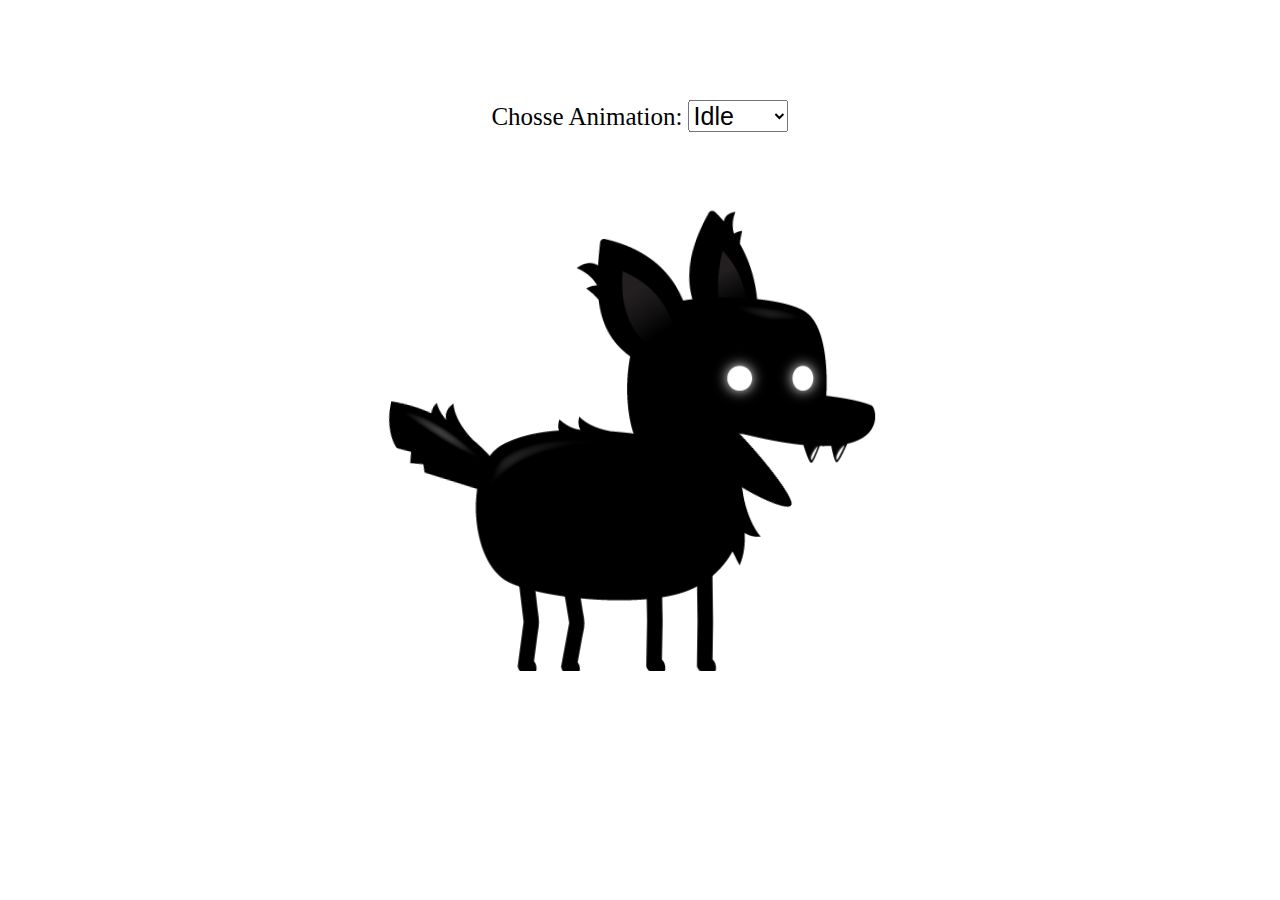
<file: index.html>
<!DOCTYPE html>
<html lang="en">
<head>
    <meta charset="UTF-8">
    <meta http-equiv="X-UA-Compatible" content="IE=edge">
    <meta name="viewport" content="width=device-width, initial-scale=1.0">
    <title>Sprite Animetion</title>
    <link rel="stylesheet" href="style.css">
</head>
<body>
    <canvas id="canvas1"></canvas>
    <div class="controls">
        
            <label for="animations">Chosse Animation:</label>
            <select id="animations" name="animations">
                <option value="idle">Idle</option>
                <option value="jump">Jump</option>
                <option value="fall">Fall</option>
                <option value="run">Run</option>
                <option value="dizzy">Dizzy</option>
                <option value="sit">Sit</option>
                <option value="roll">Roll</option>
                <option value="bite">Bite</option>
                <option value="gethit">Get Hit</option>
            </select>
    </div>

    <script src="script.js"></script>
</body>
</html>
</file>
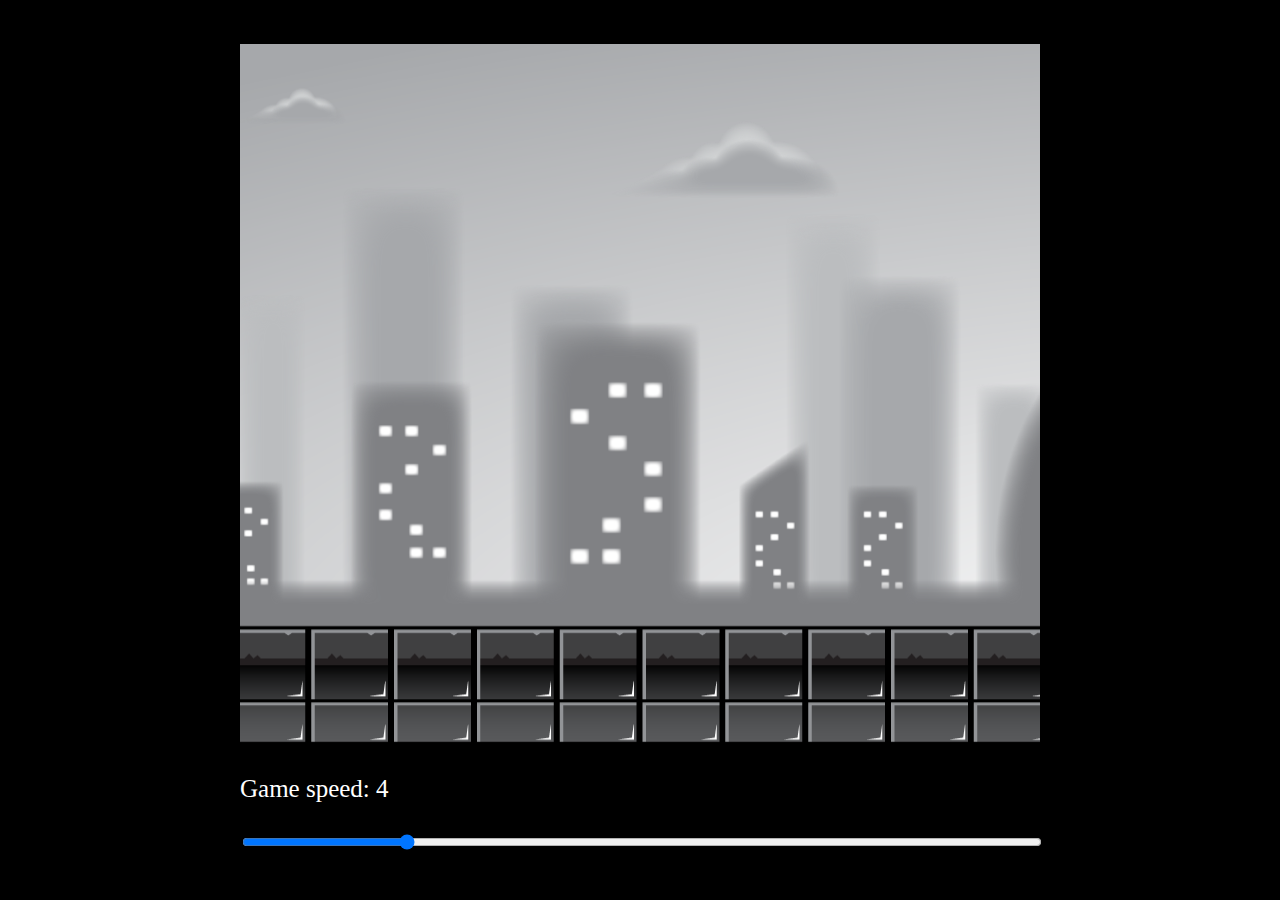
<file: parallax/index.html>
<!DOCTYPE html>
<html lang="en">
<head>
    <meta charset="UTF-8">
    <meta http-equiv="X-UA-Compatible" content="IE=edge" >
    <meta name="viewport" content="width=device-width, initial-scale=1.0">
    <title>Parallax Backgrounds</title>
    <link rel="stylesheet" href="style.css">
</head>
<body>
    <div id="container">
        <canvas id="canvas1"></canvas>
        <p>Game speed: <span id="showGameSpeed"></span> </p>
        <input type="range" min="0" max="20" value="5" class="slider" id="slider">
    </div>

    
    <script src="script.js"></script>
</body>
</html>
</file>
<file: style.css>
#canvas1 {
    position: absolute ;
    top: 50%;
    left: 50%;
    transform: translate(-50%, -50%);
    width: 600px;
    height: 600px;
}
.controls  {
    position: absolute;
    z-index: 10;
    top: 100px;
    left: 50%;
    transform: translate(-50%);
}
.controls, select, option {
    font-size: 25px;
}
</file>
<file: parallax/style.css>
body {
    background: black;
}

#container {
    position: absolute;
    width: 800px;
    transform: translate(-50%, -50%);
    top: 50%;
    left: 50%;
    font-size: 25px;
}

#canvas1 {
    position: relative;
    width: 800px;
    height: 700px;
}
#slider {
    width: 100%;
}
p {
    color: white;
}
</file>
